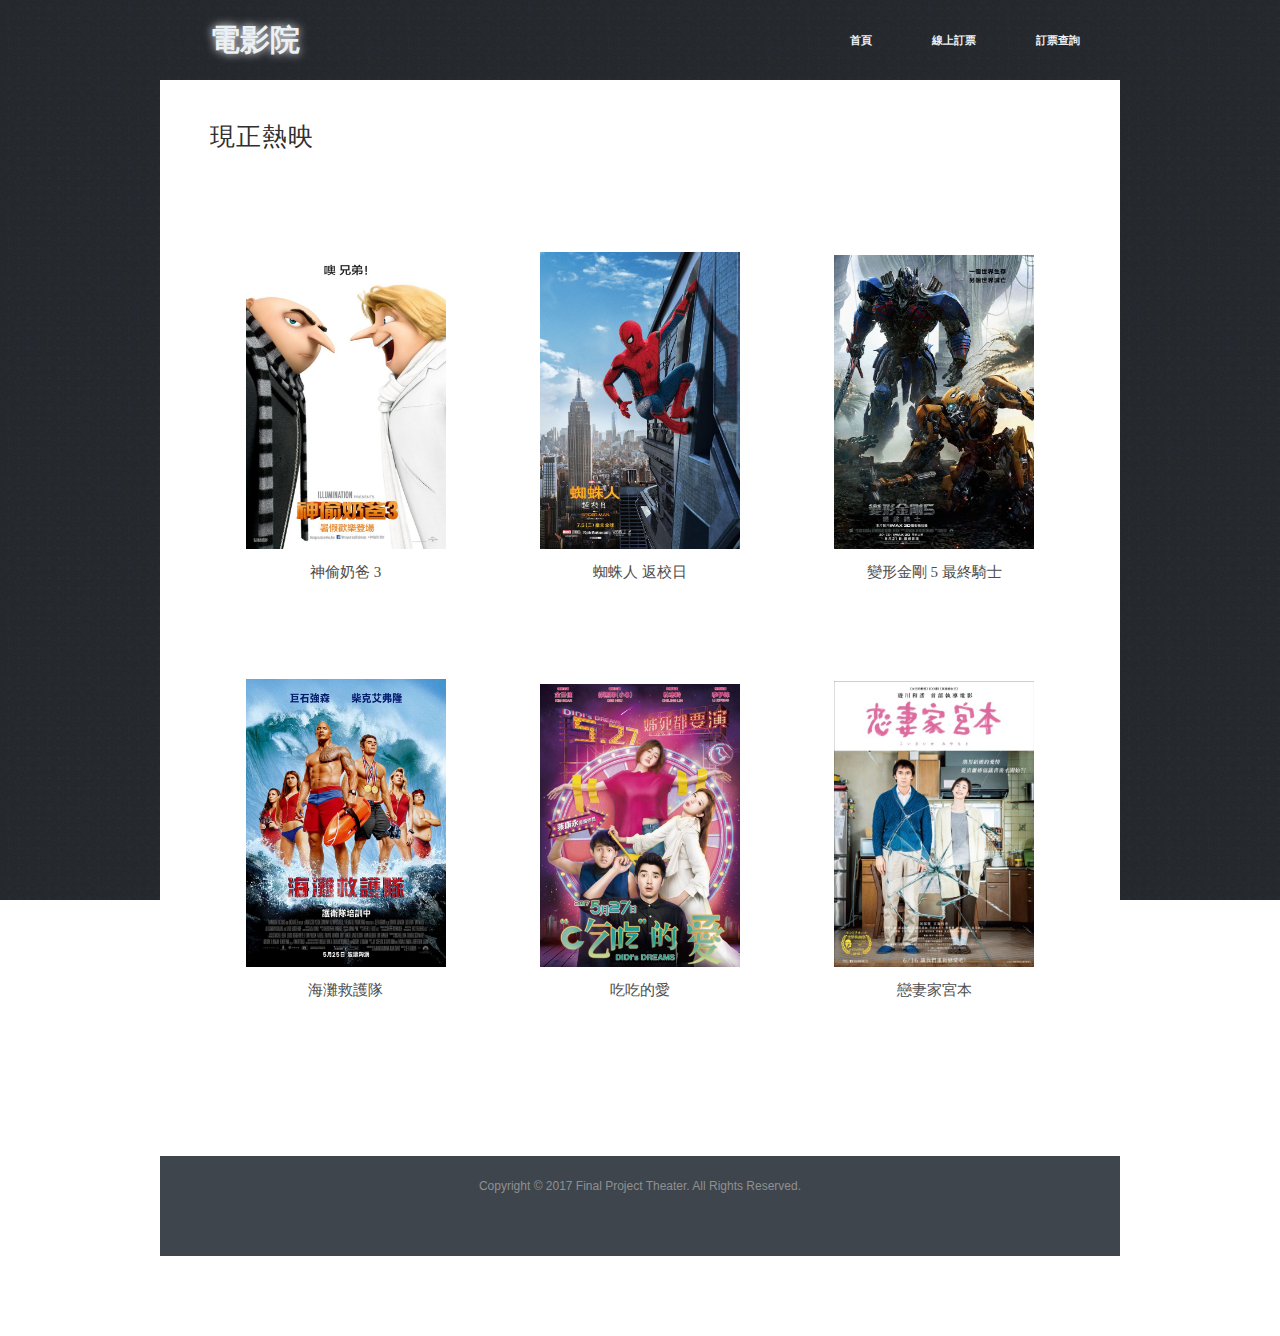
<file: index.html>
<!DOCTYPE html>
<html>
    <head>
        <title>Theater</title>
        <link id="theme" rel="stylesheet" type="text/css" href="css/style.css" title="theme" />
    </head>
    <body>
        <div id="wrapper"> 
            <div class="bg"></div>  
            <div class="row"> 
                <header id="container-top"> 
                <div id="logo">
                    <ul> 
                        <li> 
                        <a href="index.html">電影院</a> 
                        </li>    
                    </ul>
                </div>  
                <nav> 
                    <div id="hmenu"> 
                    <ul> 
                        <li> 
                        <a href="index.html">首頁</a> 
                        </li>  
                        <li> 
                        <a href="online.html">線上訂票</a> 
                        </li>  
                        <li> 
                        <a href="find.html">訂票查詢</a> 
                        </li>  
                    </ul> 
                    </div> 
                </nav>  
                <div class="clear"></div> 
                </header> 
            </div>  
            <div class="row"> 
                <div id="container" class="pie"> 
                <div id="banner" class="pie"> 
                    <div id="tagline"> 
                    <h1>現正熱映</h1>
                    </div> 
                </div>  
                <div id="page"> 
                    <div id="main">
                        <div id="movie"> 
                            <a href="movie/movie1.html">
                                <img src="images/film_20170517037.jpg" width="200px">
                            </a>
                            <div align = "center" id="movietext"><p>神偷奶爸 3</p></div>
                        </div>
                        <div id="movie"> 
                            <a href="movie/movie2.html">
                                <img src="images/film_20170517043.jpg" width="200px">
                            </a>
                            <div align = "center" id="movietext"><p>蜘蛛人 返校日</p></div>
                        </div>
                        <div id="movie"> 
                            <a href="movie/movie3.html">
                                <img src="images/film_20170608006.jpg" width="200px">
                            </a>
                            <div align = "center" id="movietext"><p>變形金剛 5 最終騎士</p></div>
                        </div>
                        <div id="movie"> 
                            <a href="movie/movie4.html">
                                <img src="images/film_20170505004.jpg" width="200px">
                            </a>
                            <div align = "center" id="movietext"><p>海灘救護隊</p></div>
                        </div>
                        <div id="movie"> 
                            <a href="movie/movie5.html">
                                <img src="images/film_20170523002.jpg" width="200px">
                            </a>
                            <div align = "center" id="movietext"><p>吃吃的愛</p></div>
                        </div>
                        <div id="movie"> 
                            <a href="movie/movie6.html">
                                <img src="images/film_20170612006.jpg" width="200px">
                            </a>
                            <div align = "center" id="movietext"><p>戀妻家宮本</p></div>
                        </div>
                    </div>  
                    <div class="clear" style="height:60px"></div> 
                </div>  
                <footer id="footer" class="pie"> 
                    <div class="bg"></div>  
                    <div class="content"> 
                    <p> 
                        Copyright © 2017 Final Project Theater. All Rights Reserved.
                    </p>  
                    <p style="font-size:0.9em;line-height:3em"> 
                        
                    </p>  

                    </div> 
                </footer> 
                </div> 
            </div>  
            <div class="row"> 
                <div id="container-bottom"></div> 
            </div> 
        </div> 
  </body> 
</html>
</html>
</file>
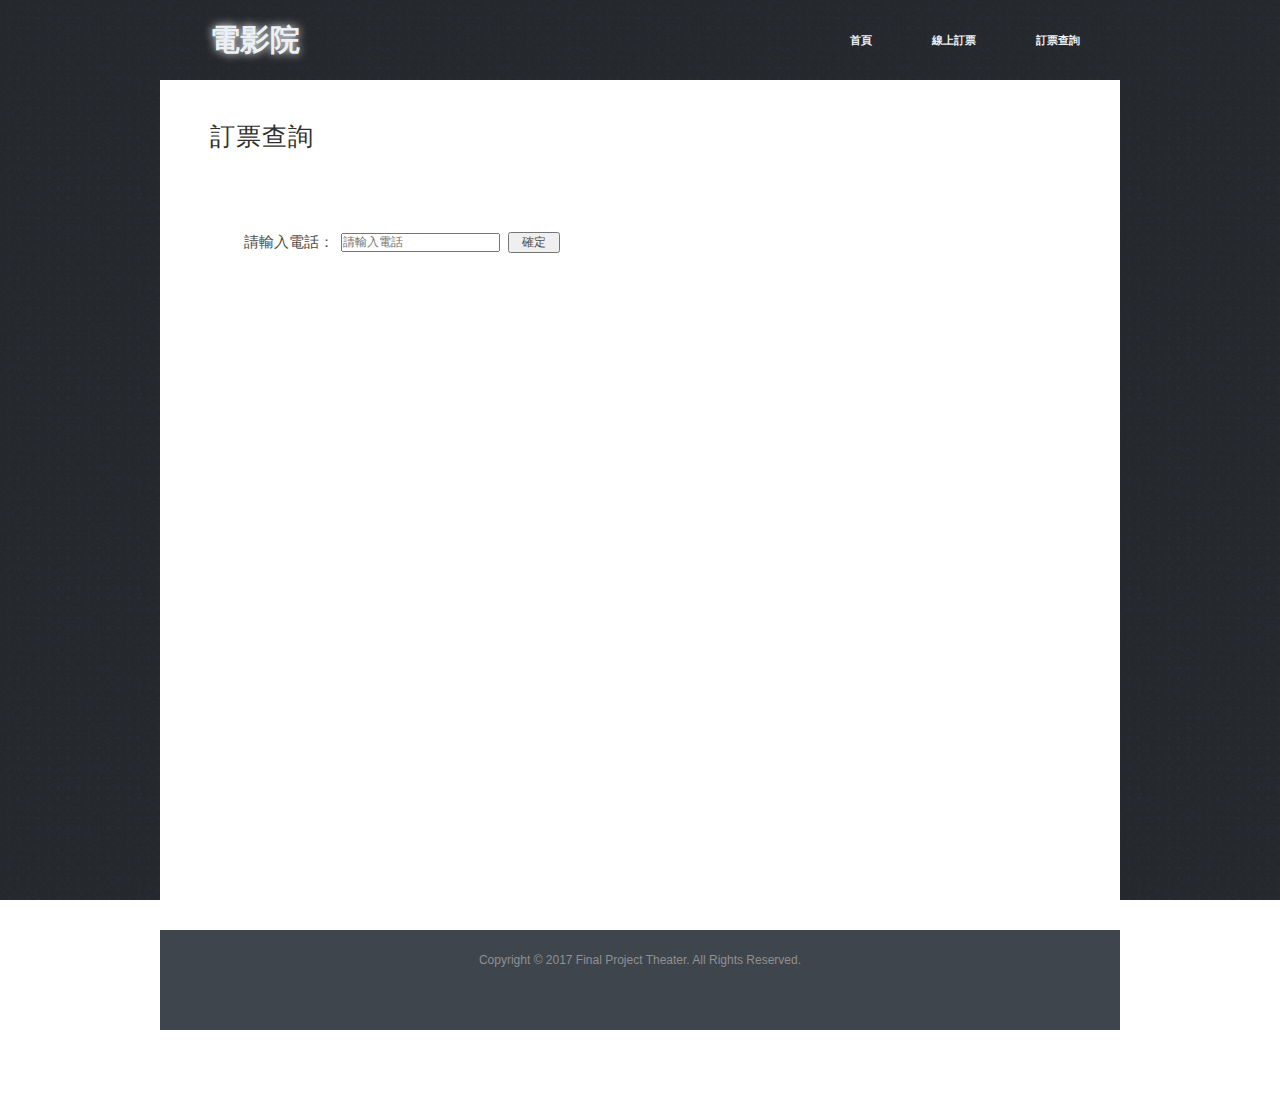
<file: find.html>
<!DOCTYPE html>
<html>
    <head>
        <title>Theater</title>
        <link id="theme" rel="stylesheet" type="text/css" href="css/style.css" title="theme" />
    </head>
    <body>
        <div id="wrapper"> 
            <div class="bg"></div>  
            <div class="row"> 
                <header id="container-top"> 
                <div id="logo">
                    <ul> 
                        <li> 
                        <a href="index.html">電影院</a> 
                        </li>    
                    </ul>
                </div>  
                <nav> 
                    <div id="hmenu"> 
                    <ul> 
                        <li> 
                        <a href="index.html">首頁</a> 
                        </li>  
                        <li> 
                        <a href="online.html">線上訂票</a> 
                        </li>  
                        <li> 
                        <a href="find.html">訂票查詢</a> 
                        </li>  
                    </ul> 
                    </div> 
                </nav>  
                <div class="clear"></div> 
                </header> 
            </div>  
            <div class="row"> 
                <div id="container" class="pie"> 
                <div id="banner" class="pie"> 
                    <div id="tagline"> 
                    <h1>訂票查詢</h1>
                    </div> 
                </div>  
                <div id="page"> 
                    <div id="main">
                        <div id="mainmovie">
                            <h4>請輸入電話：</h4>
                        </div>
                        <div id="maintext">
                            <input id="inp1" type="text" placeholder="請輸入電話"/>
                        </div>
                        <div id="mainbutton">
                            <input type="button" value="    確定    ">
                        </div>
                    </div>  
                    <div class="clear" style="height:60px"></div> 
                </div>  
                <footer id="footer" class="pie"> 
                    <div class="bg"></div>  
                    <div class="content"> 
                    <p> 
                        Copyright © 2017 Final Project Theater. All Rights Reserved.
                    </p>  
                    <p style="font-size:0.9em;line-height:3em"> 
                        
                    </p>  

                    </div> 
                </footer> 
                </div> 
            </div>  
            <div class="row"> 
                <div id="container-bottom"></div> 
            </div> 
        </div> 
  </body> 
</html>
</html>
</file>
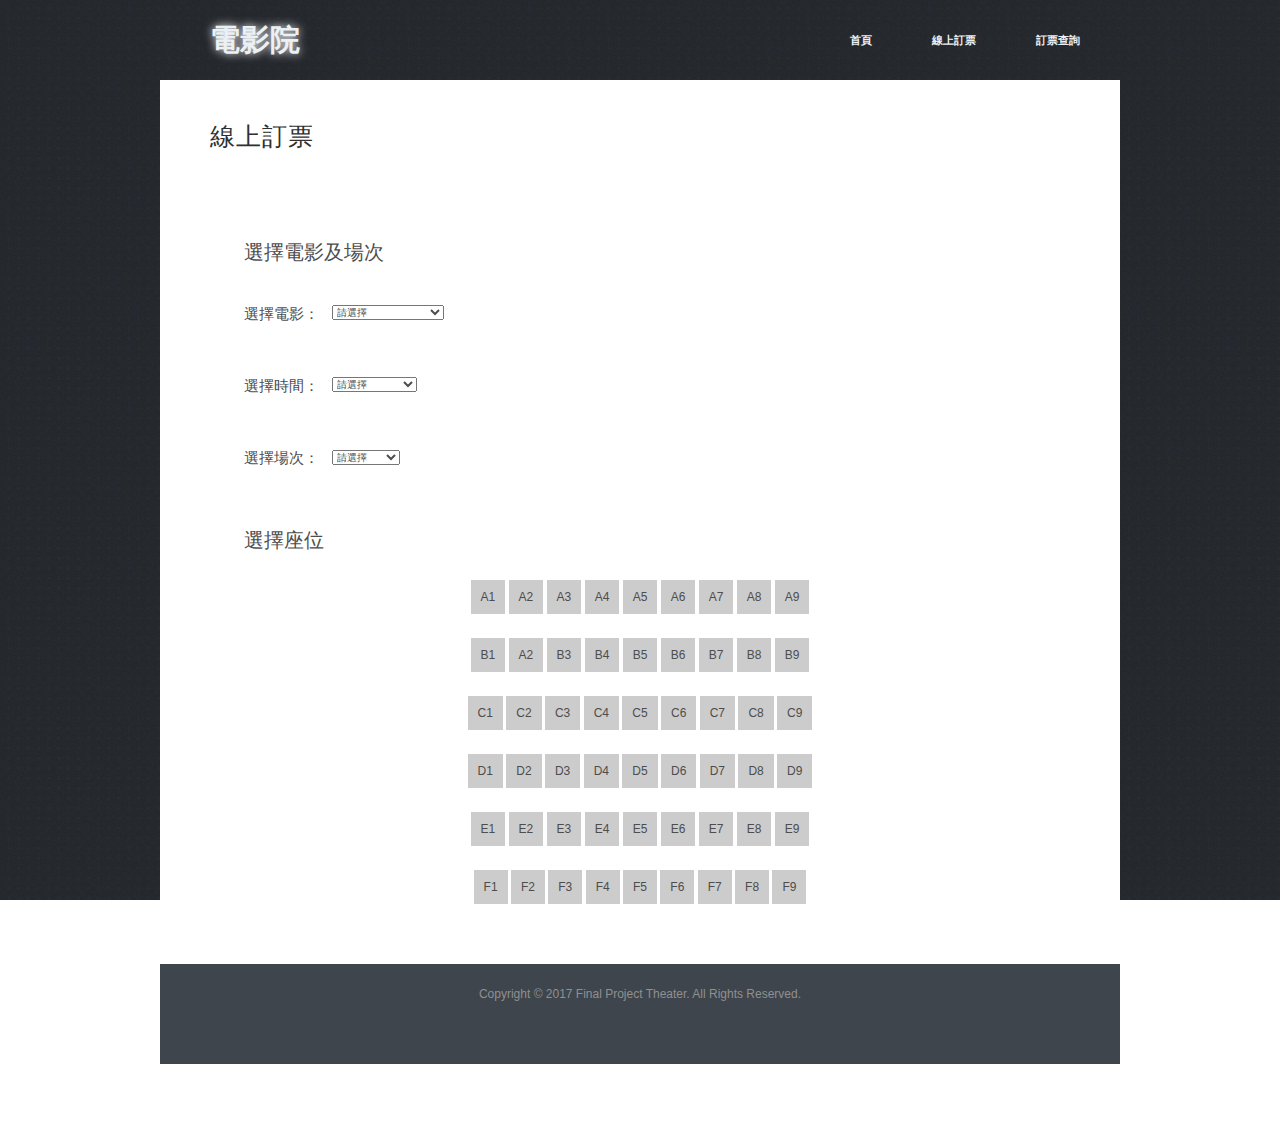
<file: online.html>
<!DOCTYPE html>
<html>
    <head>
        <title>Theater</title>
        <link id="theme" rel="stylesheet" type="text/css" href="css/style.css" title="theme" />
    </head>
    <body>
        <div id="wrapper"> 
            <div class="bg"></div>  
            <div class="row"> 
                <header id="container-top"> 
                <div id="logo">
                    <ul> 
                        <li> 
                        <a href="index.html">電影院</a> 
                        </li>    
                    </ul>
                </div>  
                <nav> 
                    <div id="hmenu"> 
                    <ul> 
                        <li> 
                        <a href="index.html">首頁</a> 
                        </li>  
                        <li> 
                        <a href="online.html">線上訂票</a> 
                        </li>  
                        <li> 
                        <a href="find.html">訂票查詢</a> 
                        </li>  
                    </ul> 
                    </div> 
                </nav>  
                <div class="clear"></div> 
                </header> 
            </div>  
            <div class="row"> 
                <div id="container" class="pie"> 
                <div id="banner" class="pie"> 
                    <div id="tagline"> 
                        <h1>線上訂票</h1>
                    </div> 
                </div>  
                <div id="page"> 
                    <div id="main">
                        <div id="mainmovie">
                            <h3>選擇電影及場次</h3>
                            <br><br><br><h4>選擇電影：</h4>
                            <br><br><br><h4>選擇時間：</h4>
                            <br><br><br><h4>選擇場次：</h4>
                            <br><br><br><h4><h3>選擇座位</h3>
                        </div>
                        <div id="mainbox">
                            <select name="YourLocation">
                                <option value="Taipei">請選擇</option>
                                <option value="Taipei">神偷奶爸 3</option>
                                <option value="Taoyuan">蜘蛛人 返校日</option>
                                <option value="Hsinchu">變形金剛 5 最終騎士</option>
                                <option value="Miaoli">海灘救護隊</option>
                                <option value="Miaoli">吃吃的愛</option>
                                <option value="Miaoli">戀妻家宮本</option>
                            </select>
                        </div>
                        <div id="maindate">
                            <select name="YourLocation">
                                <option value="Taipei">請選擇</option>
                                <option value="Taipei">2017/06/19(一)</option>
                                <option value="Taoyuan">2017/06/20(二)</option>
                                <option value="Hsinchu">2017/06/21(三)</option>
                                <option value="Miaoli">2017/06/22(四)</option>
                                <option value="Miaoli">2017/06/23(五)</option>
                                <option value="Miaoli">2017/06/24(六)</option>
                                <option value="Miaoli">2017/06/25(日)</option>
                            </select>
                        </div>
                        <div id="mainch">
                            <select name="YourLocation">
                                <option value="Taipei">請選擇</option>
                                <option value="Miaoli">上午 1:20</option>
                                <option value="Miaoli">上午 4:30</option>
                                <option value="Taipei">上午 10:35</option>
                                <option value="Taoyuan">下午 6:45</option>
                                <option value="Hsinchu">下午 10:10</option>
                            </select>
                        </div>
                        <div align="center" class="abgne-menu-20140101-2">
                            <br><br><br>
                            <ul>
                            <input type="checkbox" id="A1" name="skill">
                            <label for="A1">A1</label>
                            <input type="checkbox" id="A2" name="skill">
                            <label for="A2">A2</label>
                            <input type="checkbox" id="A3" name="skill">
                            <label for="A3">A3</label>
                            <input type="checkbox" id="A4" name="skill">
                            <label for="A4">A4</label>
                            <input type="checkbox" id="A5" name="skill">
                            <label for="A5">A5</label>
                            <input type="checkbox" id="A6" name="skill">
                            <label for="A6">A6</label>
                            <input type="checkbox" id="A7" name="skill">
                            <label for="A7">A7</label>
                            <input type="checkbox" id="A8" name="skill">
                            <label for="A8">A8</label>
                            <input type="checkbox" id="A9" name="skill">
                            <label for="A9">A9</label>
                            </ul>
                            <br>
                            <ul>
                            <input type="checkbox" id="B1" name="skill">
                            <label for="B1">B1</label>
                            <input type="checkbox" id="B2" name="skill">
                            <label for="B2">A2</label>
                            <input type="checkbox" id="B3" name="skill">
                            <label for="B3">B3</label>
                            <input type="checkbox" id="B4" name="skill">
                            <label for="B4">B4</label>
                            <input type="checkbox" id="B5" name="skill">
                            <label for="B5">B5</label>
                            <input type="checkbox" id="B6" name="skill">
                            <label for="B6">B6</label>
                            <input type="checkbox" id="B7" name="skill">
                            <label for="B7">B7</label>
                            <input type="checkbox" id="B8" name="skill">
                            <label for="B8">B8</label>
                            <input type="checkbox" id="B9" name="skill">
                            <label for="B9">B9</label>
                            </ul>
                            <br>
                            <ul>
                            <input type="checkbox" id="C1" name="skill">
                            <label for="C1">C1</label>
                            <input type="checkbox" id="C2" name="skill">
                            <label for="C2">C2</label>
                            <input type="checkbox" id="C3" name="skill">
                            <label for="C3">C3</label>
                            <input type="checkbox" id="C4" name="skill">
                            <label for="C4">C4</label>
                            <input type="checkbox" id="C5" name="skill">
                            <label for="C5">C5</label>
                            <input type="checkbox" id="C6" name="skill">
                            <label for="C6">C6</label>
                            <input type="checkbox" id="C7" name="skill">
                            <label for="C7">C7</label>
                            <input type="checkbox" id="C8" name="skill">
                            <label for="C8">C8</label>
                            <input type="checkbox" id="C9" name="skill">
                            <label for="C9">C9</label>
                            </ul>
                            <br>
                            <ul>
                            <input type="checkbox" id="D1" name="skill">
                            <label for="D1">D1</label>
                            <input type="checkbox" id="D2" name="skill">
                            <label for="D2">D2</label>
                            <input type="checkbox" id="D3" name="skill">
                            <label for="D3">D3</label>
                            <input type="checkbox" id="D4" name="skill">
                            <label for="D4">D4</label>
                            <input type="checkbox" id="D5" name="skill">
                            <label for="D5">D5</label>
                            <input type="checkbox" id="D6" name="skill">
                            <label for="D6">D6</label>
                            <input type="checkbox" id="D7" name="skill">
                            <label for="D7">D7</label>
                            <input type="checkbox" id="D8" name="skill">
                            <label for="D8">D8</label>
                            <input type="checkbox" id="D9" name="skill">
                            <label for="D9">D9</label>
                            </ul>
                            <br>
                            <ul>
                            <input type="checkbox" id="E1" name="skill">
                            <label for="E1">E1</label>
                            <input type="checkbox" id="E2" name="skill">
                            <label for="E2">E2</label>
                            <input type="checkbox" id="E3" name="skill">
                            <label for="E3">E3</label>
                            <input type="checkbox" id="E4" name="skill">
                            <label for="E4">E4</label>
                            <input type="checkbox" id="E5" name="skill">
                            <label for="E5">E5</label>
                            <input type="checkbox" id="E6" name="skill">
                            <label for="E6">E6</label>
                            <input type="checkbox" id="E7" name="skill">
                            <label for="E7">E7</label>
                            <input type="checkbox" id="E8" name="skill">
                            <label for="E8">E8</label>
                            <input type="checkbox" id="E9" name="skill">
                            <label for="E9">E9</label>
                            </ul>
                            <br>
                            <ul>
                            <input type="checkbox" id="F1" name="skill">
                            <label for="F1">F1</label>
                            <input type="checkbox" id="F2" name="skill">
                            <label for="F2">F2</label>
                            <input type="checkbox" id="F3" name="skill">
                            <label for="F3">F3</label>
                            <input type="checkbox" id="F4" name="skill">
                            <label for="F4">F4</label>
                            <input type="checkbox" id="F5" name="skill">
                            <label for="F5">F5</label>
                            <input type="checkbox" id="F6" name="skill">
                            <label for="F6">F6</label>
                            <input type="checkbox" id="F7" name="skill">
                            <label for="F7">F7</label>
                            <input type="checkbox" id="F8" name="skill">
                            <label for="F8">F8</label>
                            <input type="checkbox" id="F9" name="skill">
                            <label for="F9">F9</label>
                            </ul>
                        </div>
                    </div>  
                    <div class="clear" style="height:60px"></div> 
                </div>  
                <footer id="footer" class="pie"> 
                    <div class="bg"></div>  
                    <div class="content"> 
                    <p> 
                        Copyright © 2017 Final Project Theater. All Rights Reserved.
                    </p>  
                    <p style="font-size:0.9em;line-height:3em"> 
                        
                    </p>  

                    </div> 
                </footer> 
                </div> 
            </div>  
            <div class="row"> 
                <div id="container-bottom"></div> 
            </div> 
        </div> 
  </body> 
</html>
</html>
</file>
<file: css/style.css>
/*
Theme Name: doTemplate theme
Theme URI: http://www.dotemplate.com
Author: doTemplate - Thierry Ruiz
Author URI: http://www.dotemplate.com
Description: Website template created with doTemplate online template builder
Version: 1.0
Tags: doTemplate, custom-theme, custom-background, custom-colors, custom-header, custom-menu
*/


/*
----------------------------------------------------------------------------------------

Copyright 2008-2016 - Thierry Ruiz - www.dotemplate.com - All rights reserved.

----------------------------------------------------------------------------------------
*/


/* CSS reset YUI 3.17.2 (build 9c3c78e) - Copyright 2014 Yahoo! Inc. All rights reserved */
html{color:#000;background:#FFF}body,div,dl,dt,dd,ul,ol,li,h1,h2,h3,h4,h5,h6,pre,code,form,fieldset,legend,input,textarea,p,blockquote,th,td{margin:0;padding:0}
table{border-collapse:collapse;border-spacing:0}fieldset,img{border:0}address,caption,cite,code,dfn,em,strong,th,var{font-style:normal;font-weight:normal}
ol,ul{list-style:none}caption,th{text-align:left}h1,h2,h3,h4,h5,h6{font-size:100%;font-weight:normal}q:before,q:after{content:''}abbr,
acronym{border:0;font-variant:normal}sup{vertical-align:text-top}sub{vertical-align:text-bottom}
input,textarea,select{font-family:inherit;font-size:inherit;font-weight:inherit;*font-size:100%}
legend{color:#000}#yui3-css-stamp.cssreset{display:none}

/*! normalize.css v3.0.1 | MIT License | git.io/normalize */
html {
  font-family: sans-serif;
  -ms-text-size-adjust: 100%;
  -webkit-text-size-adjust: 100%;
}

article,aside,details,figcaption,figure,footer,header,hgroup,main,nav,section,summary {
  display: block;
}

audio,canvas,progress,video {
  display: inline-block;
  vertical-align: baseline;
}

[hidden],template {
  display: none;
}

a {
  background: transparent;
}

a:active,a:hover {
  outline: 0;
}

abbr[title] {
  border-bottom: 1px dotted;
}

b,strong {
  font-weight: bold;
}

dfn {
  font-style: italic;
}

mark {
  background: #ff0;
  color: #000;
}

small {
  font-size: 80%;
}

sub, sup {
  font-size: 75%;
  line-height: 0;
  position: relative;
  vertical-align: baseline;
}

sup {
  top: -0.5em;
}

sub {
  bottom: -0.25em;
}

img {
  border: 0;
}

svg:not(:root) {
  overflow: hidden;
}

figure {
  margin: 1em 40px;
}

hr {
  -moz-box-sizing: content-box;
  box-sizing: content-box;
  height: 0;
}

pre {
  overflow: auto;
}

code,kbd,pre,samp {
  font-family: monospace, monospace;
  font-size: 1em;
}

button,input,optgroup,select,textarea {
  color: inherit;
  font: inherit;
  margin: 0;
}

button {
  overflow: visible;
}

button,select {
  text-transform: none;
}

button, html input[type="button"],input[type="reset"],input[type="submit"] {
  -webkit-appearance: button;
  cursor: pointer;
}

button[disabled], html input[disabled] {
  cursor: default;
}


button::-moz-focus-inner,input::-moz-focus-inner {
  border: 0;
  padding: 0;
}

input {
  line-height: normal;
}

input[type="checkbox"],input[type="radio"] {
  box-sizing: border-box; 
  padding: 0;
}

input[type="number"]::-webkit-inner-spin-button,
input[type="number"]::-webkit-outer-spin-button {
  height: auto;
}

input[type="search"] {
  -webkit-appearance: textfield;
  -moz-box-sizing: content-box;
  -webkit-box-sizing: content-box; 
  box-sizing: content-box;
}

input[type="search"]::-webkit-search-cancel-button,
input[type="search"]::-webkit-search-decoration {
  -webkit-appearance: none;
}

fieldset {
  margin: 0 2px;
  padding: 0.35em 0.625em 0.75em;
}

legend {
  border: 0; 
  padding: 0;
}

textarea {
  overflow: auto;
}

optgroup {
  font-weight: bold;
}

table {
  border-collapse: collapse;
  border-spacing: 0;
}

/*! end normalize.css  */



body,div,dl,dt,dd,ul,ol,li,h1,h2,h3,h4,h5,h6,pre,code,form,fieldset,legend,input,textarea,p,blockquote,th,td {
	margin:0;
	padding:0;
}

table {
	border-collapse:collapse;
	border-spacing:0;
}

fieldset,img {
	border:0;
}

address,caption,cite,code,dfn,th,var {
	font-style:normal;
	font-weight:normal;
}

li {
	list-style:none;
}

caption,th {
	text-align:left;
}

h1,h2,h3,h4,h5,h6 {
	font-size:100%;
	font-weight:normal;
}

q:before,q:after {
	content:'';
}

abbr,acronym {
	border:0;
	font-variant:normal;
}

sup {
	vertical-align:text-top;
}

sub {
	vertical-align:text-bottom;
}

input,textarea,select {
	font-family:inherit;
	font-size:inherit;
	font-weight:inherit;
}

legend {
	color:#000;
}

a img {
	border:none;
}

a:link,a:visited {
	text-decoration:none;
}

.clear {
	clear:both;
	display:block;
	overflow:hidden;
	visibility:hidden;
	width:0;
	height:0;
}

html {
	margin:0;
	overflow-X:hidden;
	overflow-Y:scroll;
}

#wrapper {
	width:100%;
	position:relative;
	min-height:600px;
	height:auto !important;
	background-color:#24272c;
	background-position:center top;
	background-repeat:repeat;
	background-image:url('../images/wrapper-bg-x.jpg');
	border-top:none;
}

#wrapper, #wrapper > .bg {
	background-attachment:fixed;
}

#wrapper > .bg {
	display:none;
	background-image:none;
}

#container {
	position:relative;
	margin:0 auto;
	background:#FFFFFF;
	box-shadow:0px 0px 0px #ffffff;
	border-radius:0px;
	padding:0px;
	-webkit-box-sizing:border-box;
	-moz-box-sizing:border-box;
	box-sizing:border-box;
}

#container-top {
	position:relative;
	width:960px;
	height:80px;
}

#hmenu {
	height:40px;
	font-family:'Microsoft JhengHei';
	font-weight:bold;
	text-transform:uppercase;
	font-size:11px;
	position:relative;
	display:inline-block;
	border-radius:0px;
	background-color:transparent;
	background-repeat:no-repeat;
	background-image:none;
	float:right;
	margin:20px 10px 0 0;
}

#hmenu > ul {
	text-align:left;
	line-height:40px;
}

#hmenu ul li {
	float:left;
	*display:inline;
	zoom:1;
	position:relative;
}

#hmenu ul > li > a {
	display:block;
	padding:0 30px;
}

#hmenu ul li:hover ul {
	display:block;
	z-index:20;
}

#hmenu > li a:hover {
	background-color:#909090;
	background-position:center top;
	background-repeat:no-repeat;
	background-image:none;
}

#hmenu li a:link,#hmenu li a:visited {
	color:#ebf0f4;
}

#hmenu ul li a:hover,#hmenu ul li a:active {
	color:#FFFFFF;
	background-color:#7c7c7c;
	text-shadow:0 0 10px #FFFFFF;
	border-radius:5px;
}

#logo {
	font-family:'Microsoft JhengHei';
	font-weight:bold;
	text-transform:uppercase;
	font-size:30px;
	position:relative;
	display:inline-block;
	border-radius:0px;
	float:left;
	margin:20px 10px 0 0;
	left:50px;
}

#logo li a:link,#logo li a:visited {
	color:#ebf0f4;
	text-align:left;
	line-height:40px;
	float:left;
	*display:inline;
	zoom:1;
	position:relative;
	text-shadow:0 0 10px #FFFFFF;
}

#banner {
	position:relative;
	width:100%;
	height:100px;
	background-position:center top;
	background-color:transparent;
	overflow:hidden;
	border-radius:0px 0px 0 0;
}

#tagline {
	position:absolute;
	top:40px;
	left:50px;
	width:400px;
}

#tagline h1 {
	font-family:'Microsoft JhengHei', sans-serif;
	color:#303030;
	font-size:25px;
	font-weight:400;
	text-transform:none;
	letter-spacing:1px;
}

#tagline h1 {
	background-color:transparent;
	background-repeat:no-repeat;
	background-image:none;
	text-shadow:none;
	border:0;
	padding:0px;
}

#movie {
	display:inline-block;
	text-align:center;
	width: 267px;
	height: 400px;
	margin: 1em;	
}

#movietext {
	font-family:'Microsoft JhengHei';
	font-size:15px;
	display:flex;
    justify-content:center;
}

#page {
	margin:0 40px 0 40px;
	min-height:750px;
}

#page.home {
	margin:0 auto;
}

#main {
	position:relative;
	width:100%;
	color:#4D4D4D;
	font-family:Arial,Helvetica,sans-serif;
	font-size:12px;
	font-style:normal;
	text-transform:default;
	padding-top:40px;
}

#mainmovie h3 {
	position:absolute;
	left:5%;
	color:#4D4D4D;
	font-family:'Microsoft JhengHei';
	font-size:20px;
	font-style:normal;
	text-transform:default;
}

#mainmovie h4 {
	position:absolute;
	left:5%;
	color:#4D4D4D;
	font-family:'Microsoft JhengHei';
	font-size:15px;
	font-style:normal;
	text-transform:default;
}

#mainbox {
	position:absolute;
	top:17%;
	left:15%;
	color:#4D4D4D;
	font-family:'Microsoft JhengHei';
	font-size:10px;
	font-style:normal;
	text-transform:default;
}

#maindate {
	position:absolute;
	top:27%;
	left:15%;
	color:#4D4D4D;
	font-family:'Microsoft JhengHei';
	font-size:10px;
	font-style:normal;
	text-transform:default;
}

#mainch {
	position:absolute;
	top:37%;
	left:15%;
	color:#4D4D4D;
	font-family:'Microsoft JhengHei';
	font-size:10px;
	font-style:normal;
	text-transform:default;
}

#maintext {
	position:absolute;
	top:125%;
	left:16%;
	color:#4D4D4D;
	font-family:'Microsoft JhengHei';
	font-size:12px;
	font-style:normal;
	text-transform:default;
}

.abgne-menu-20140101-2 input[type="checkbox"] {
    display: none;
}
.abgne-menu-20140101-2 input[type="checkbox"] + label {
    display: inline-block;
    background-color: #ccc;
    cursor: pointer;
    padding: 5px 10px;
}
.abgne-menu-20140101-2 input[type="checkbox"]:checked + label {
    background-color: #f3d42e;
}

#mainbutton {
	position:absolute;
	top:125%;
	left:35%;
	color:#4D4D4D;
	font-family:'Microsoft JhengHei';
	font-size:12px;
	font-style:normal;
	text-transform:default;
}

#main p, #main div, #main td {
	line-height:2em;
	letter-spacing:normal;
}

#main h1, #main h2, #main h4, #main h5, #main h6 {
	line-height:1em;
}

#main p a:link, #main p a:visited {
	font-weight:bold;
	color:#4D4D4D;
	text-decoration:none;
}

#main p a:hover {
	color:#404040;
}

#main h1, #main h1 a:link, #main h1 a:visited {
	font-family:'Open Sans Condensed',sans-serif;
	color:#4d4d4d;
	font-size:32px;
	font-weight:700;
	font-style:normal;
	text-transform:none;
	letter-spacing:1px;
}

#main h1 {
	background-color:transparent;
	background-repeat:no-repeat;
	background-image:none;
	text-shadow:none;
	border:0;
	padding:0px;
	margin:45px 0 25px 0;
}

#main h2, #main h2 a:link, #main h2 a:visited {
	font-family:'Open Sans Condensed',sans-serif;
	color:#e74c3c;
	font-size:30px;
	font-weight:300;
	font-style:normal;
	text-transform:none;
	letter-spacing:1px;
}

#main h2 {
	background-color:transparent;
	background-repeat:no-repeat;
	background-image:none;
	text-shadow:none;
	border:0;
	padding:0px;
	margin:30px 0 10px 0;
}

#main h3 a:link, #main h3 a:visited {
	font-family:'Open Sans Condensed',sans-serif;
	color:#e74c3c;
	font-size:22px;
	font-weight:300;
	font-style:normal;
	text-transform:none;
	letter-spacing:1px;
}

#main h3 {
	background-color:transparent;
	background-repeat:no-repeat;
	background-image:none;
	text-shadow:none;
	border:0;
	padding:0px;
	margin:20px 0 10px 0;
}

#main h4 a:link, #main h4 a:visited {
	font-family:'Open Sans Condensed',sans-serif;
	color:#e74c3c;
	font-size:18px;
	font-weight:300;
	font-style:normal;
	text-transform:none;
	letter-spacing:1px;
}

#main h4 {
	background-color:transparent;
	background-repeat:no-repeat;
	background-image:none;
	text-shadow:none;
	border:0;
	padding:0px;
}

#main .shade {
	background-color:#F2F2F2;
}

#main p {
	text-align:justify;
}

#main h1:first-child {
	margin:0px 0 25px 0;
}

#main h4, #main h5 {
	margin:15px 0 5px 0;
}

#main a, #main a:visited {
	font-weight:bold;
	color:#4D4D4D;
}

#main a:hover {
	color:#404040;
}

#main article {
	padding:80px 0 0 0;
	clear:both;
}

#main article:first-child {
	margin:0;
	padding:0;
}

.post .entry img {
	-webkit-box-sizing:border-box;
	-moz-box-sizing:border-box;
	box-sizing:border-box;
}

.post .entry p img.alignright {
	float:right;
	margin:5px 0 20px 20px;
}

.post .entry p img.alignleft {
	float:left;
	margin:5px 20px 20px 0px;
}

.post .entry div.wp-post-image-full img {
	width:100%;
	height:auto;
	margin:5px 0px 20px 0px;
}

.post .entry div.wp-post-image-left img {
	float:left;
	width:45%;
	height:auto;
	margin:5px 20px 20px 0px;
}

.post .entry div.wp-post-image-right img {
	float:right;
	width:45%;
	height:auto;
	margin:5px 0px 20px 20px;
}

.post h1 a, .post h1 a:hover {
	color:#4d4d4d;
	text-decoration:none;
}

.post .entry a,.post .entry a a:visited,.post .entry-footer a, .post .entry-footer a:visited {
	font-weight:bold;
	color:#4D4D4D;
}

.post .entry-footer {
	font-size:0.9em;
	font-style:italic;
}

h3#comments {
	margin-top:50px;
}

ol.commentlist {
	border-top:3px solid #EEEEEE;
	list-style:none;
	padding:0;
}

ul.children {
	border-left:1px dotted #ddd;
	list-style:none;
}

.comment .comment-container {
	border-bottom:3px solid #EEEEEE;
	padding:10px 0;
	margin-top:20px;
}

.comment-head .avatar {
	float:left;
}

.comment-head .avatar img {
	border:3px solid #EEEEEE;
	margin:0 10px 0 0;
	vertical-align:middle;
}

.comment-head .name {
	display:block;
	font-size:18px;
	font-weight:bold;
}

.comment-entry {
	margin-top:15px;
}

.post #respond {
	margin-top:35px;
}

.fix {
	clear:both;
	height:1px;
	margin:-1px 0 0;
	overflow:hidden;
}

#main section.home .group {
	text-align:center;
}

#main section.home .group.wrapper {
	padding:0 40px 0 40px;
}

#main section.home div p {
	min-height:100px;
}

#main section.home p {
	margin:20px auto;
}

#main section.home .circular {
	margin:15px auto;
	position:relative;
	border-radius:50%;
	width:50%;
	height:auto;
	padding-top:50%;
	background-size:cover;
	background-repeat:no-repeat;
}

#main section.home img {
	width:50%;
	margin:0 auto;
}

#main section.home .col p {
	text-align:center;
	margin:15px;
}

#main section.home div img,#main section.home div p {
	margin:10px auto;
}

#main section.home .col .button {
	margin-bottom:15px;
}

#main .license, #main .license p {
	margin-top:25px;
	text-align:center;
}

.license.wrapper {
	padding:0 40px 0 40px;
}

.license.shade {
	padding:40px;
}

#footer {
	position:relative;
	width:100%;
	height:auto;
	background-color:#3e454c;
	background-image:none;
	background-repeat:repeat-all;
	color:#909090;
	font-family:Helvetica, Arial, sans-serif;
	font-size:12px;
	font-style:normal;
	text-transform:normal;
	min-height:100px;
	border-radius:0 0 0px 0px;
}

#footer .content {
	position:relative;
	text-align:center;
	padding:20px;
}

#footer ul.social-links {
	margin-top:10px;
	list-style:none outside none;
}

#footer ul.social-links li {
	display:inline-block;
}

#footer ul.social-links li a {
	display:block;
	height:33px;
	margin-right:5px;
	text-indent:-9999px;
	width:33px;
	background-repeat:no-repeat;
}

#footer > .bg {
	display:none;
	background-image:none;
}

#footer p, #footer div, #footer td {
	line-height:20px;
	letter-spacing:normal;
}

#footer h1, #footer h2, #footer h3, #footer h4, #footer h5, #footer h6 {
	line-height:1em;
}

#footer p a:link, #footer p a:visited {
	font-weight:bold;
	color:#ec5141;
	text-decoration:none;
}

#footer p a:hover {
	color:#404040;
}

#container-bottom {
	position:relative;
	width:100%;
	height:80px;
}

.row {
	width:960px;
	margin:0 auto;
}

.main {
  position: relative;
}
</file>
